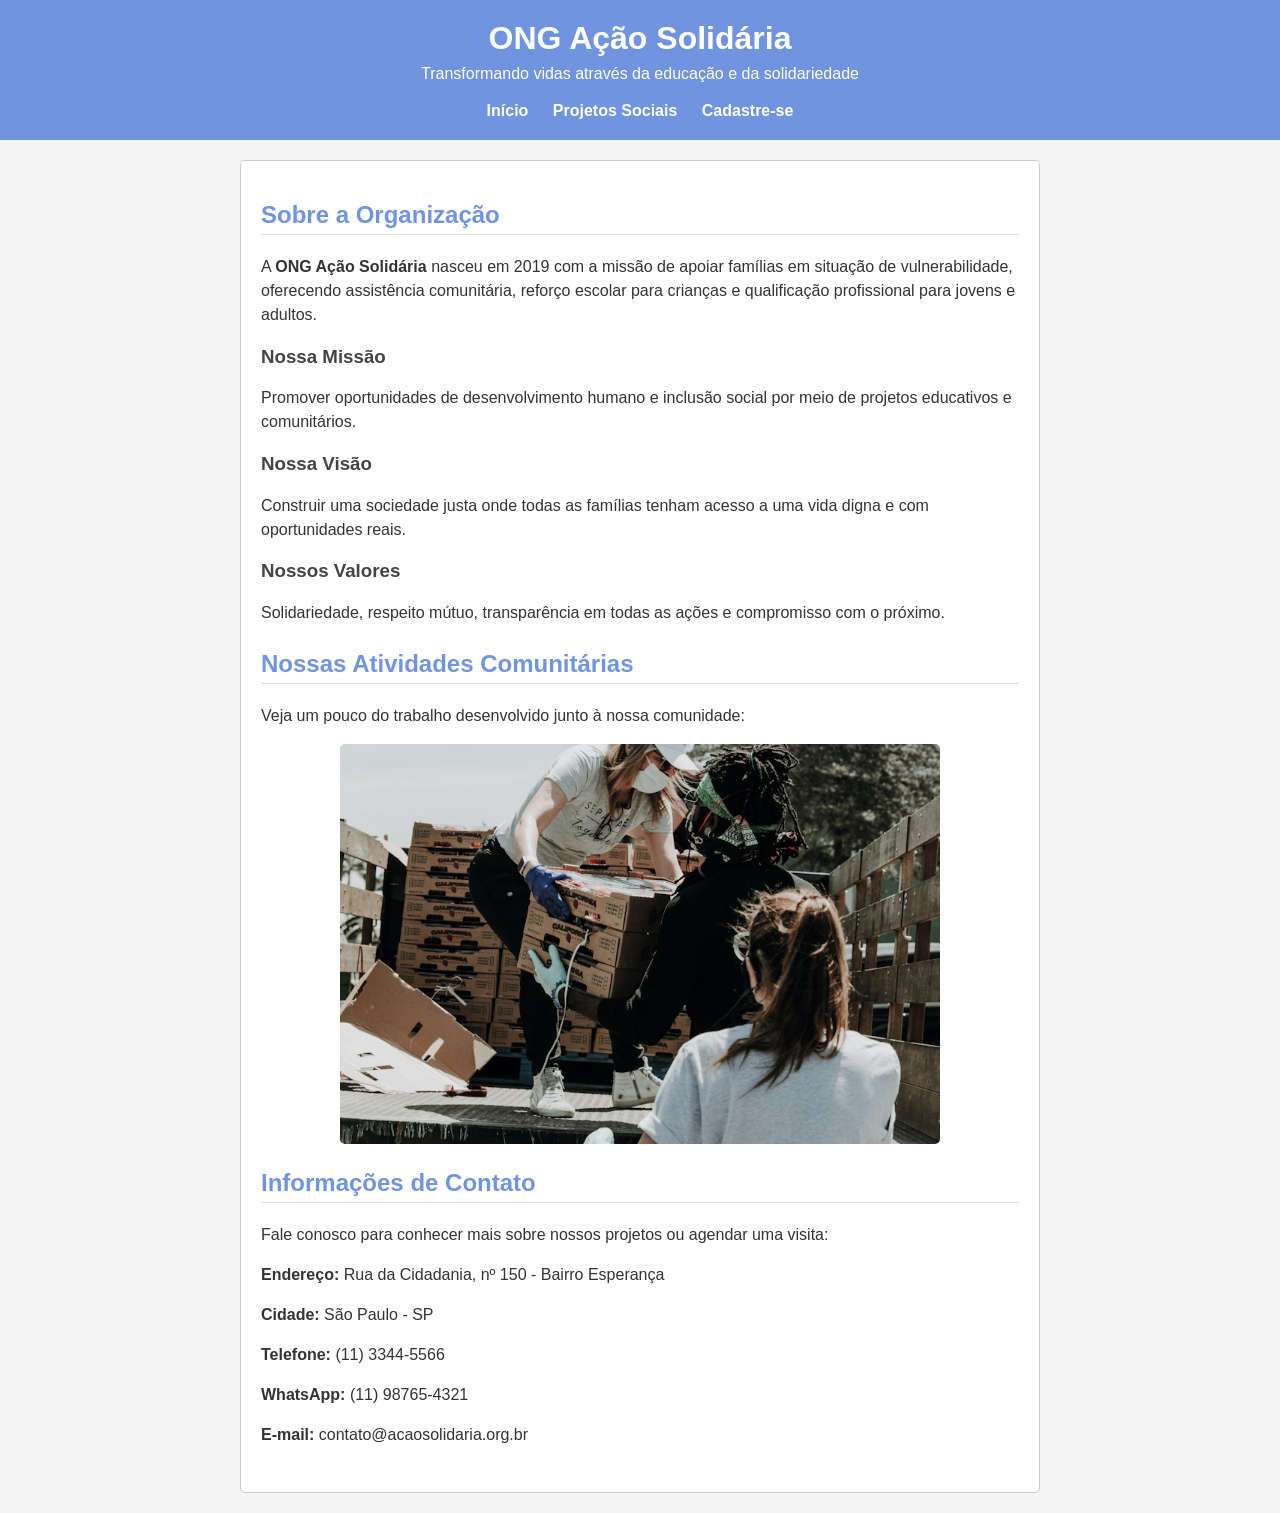
<file: index.html>
<!DOCTYPE html>
<html lang="pt-BR">
<head>
  <meta charset="UTF-8">
  <meta name="viewport" content="width=device-width, initial-scale=1.0">
  <title>ONG Ação Solidária - Início</title>
  <link rel="stylesheet" href="css/style.css">
</head>
<body>

  <header>
    <h1>ONG Ação Solidária</h1>
    <p>Transformando vidas através da educação e da solidariedade</p>
    <nav>
      <a href="index.html" class="ativo">Início</a>
      <a href="projetos.html">Projetos Sociais</a>
      <a href="cadastro.html">Cadastre-se</a>
    </nav>
  </header>

  <main>

    <section>
      <h2>Sobre a Organização</h2>
      <p>A <strong>ONG Ação Solidária</strong> nasceu em 2019 com a missão de apoiar famílias em situação de vulnerabilidade, oferecendo assistência comunitária, reforço escolar para crianças e qualificação profissional para jovens e adultos.</p>

      <h3>Nossa Missão</h3>
      <p>Promover oportunidades de desenvolvimento humano e inclusão social por meio de projetos educativos e comunitários.</p>

      <h3>Nossa Visão</h3>
      <p>Construir uma sociedade justa onde todas as famílias tenham acesso a uma vida digna e com oportunidades reais.</p>

      <h3>Nossos Valores</h3>
      <p>Solidariedade, respeito mútuo, transparência em todas as ações e compromisso com o próximo.</p>
    </section>

    <section>
      <h2>Nossas Atividades Comunitárias</h2>
      <p>Veja um pouco do trabalho desenvolvido junto à nossa comunidade:</p>
        <img src="imagens/carregar.jpg" alt="Voluntários da ONG organizando caixas com alimentos e materiais de apoio para distribuição comunitária.">
    </section>

    <section>
      <h2>Informações de Contato</h2>
      <p>Fale conosco para conhecer mais sobre nossos projetos ou agendar uma visita:</p>
      
      <address style="font-style: normal; line-height: 1.8;">
        <p><strong>Endereço:</strong> Rua da Cidadania, nº 150 - Bairro Esperança</p>
        <p><strong>Cidade:</strong> São Paulo - SP</p>
        <p><strong>Telefone:</strong> (11) 3344-5566</p>
        <p><strong>WhatsApp:</strong> (11) 98765-4321</p>
        <p><strong>E-mail:</strong> contato@acaosolidaria.org.br</p>
      </address>
    </section>

  </main>

  <script src="js/script.js"></script>
</body>
</html>
</file>
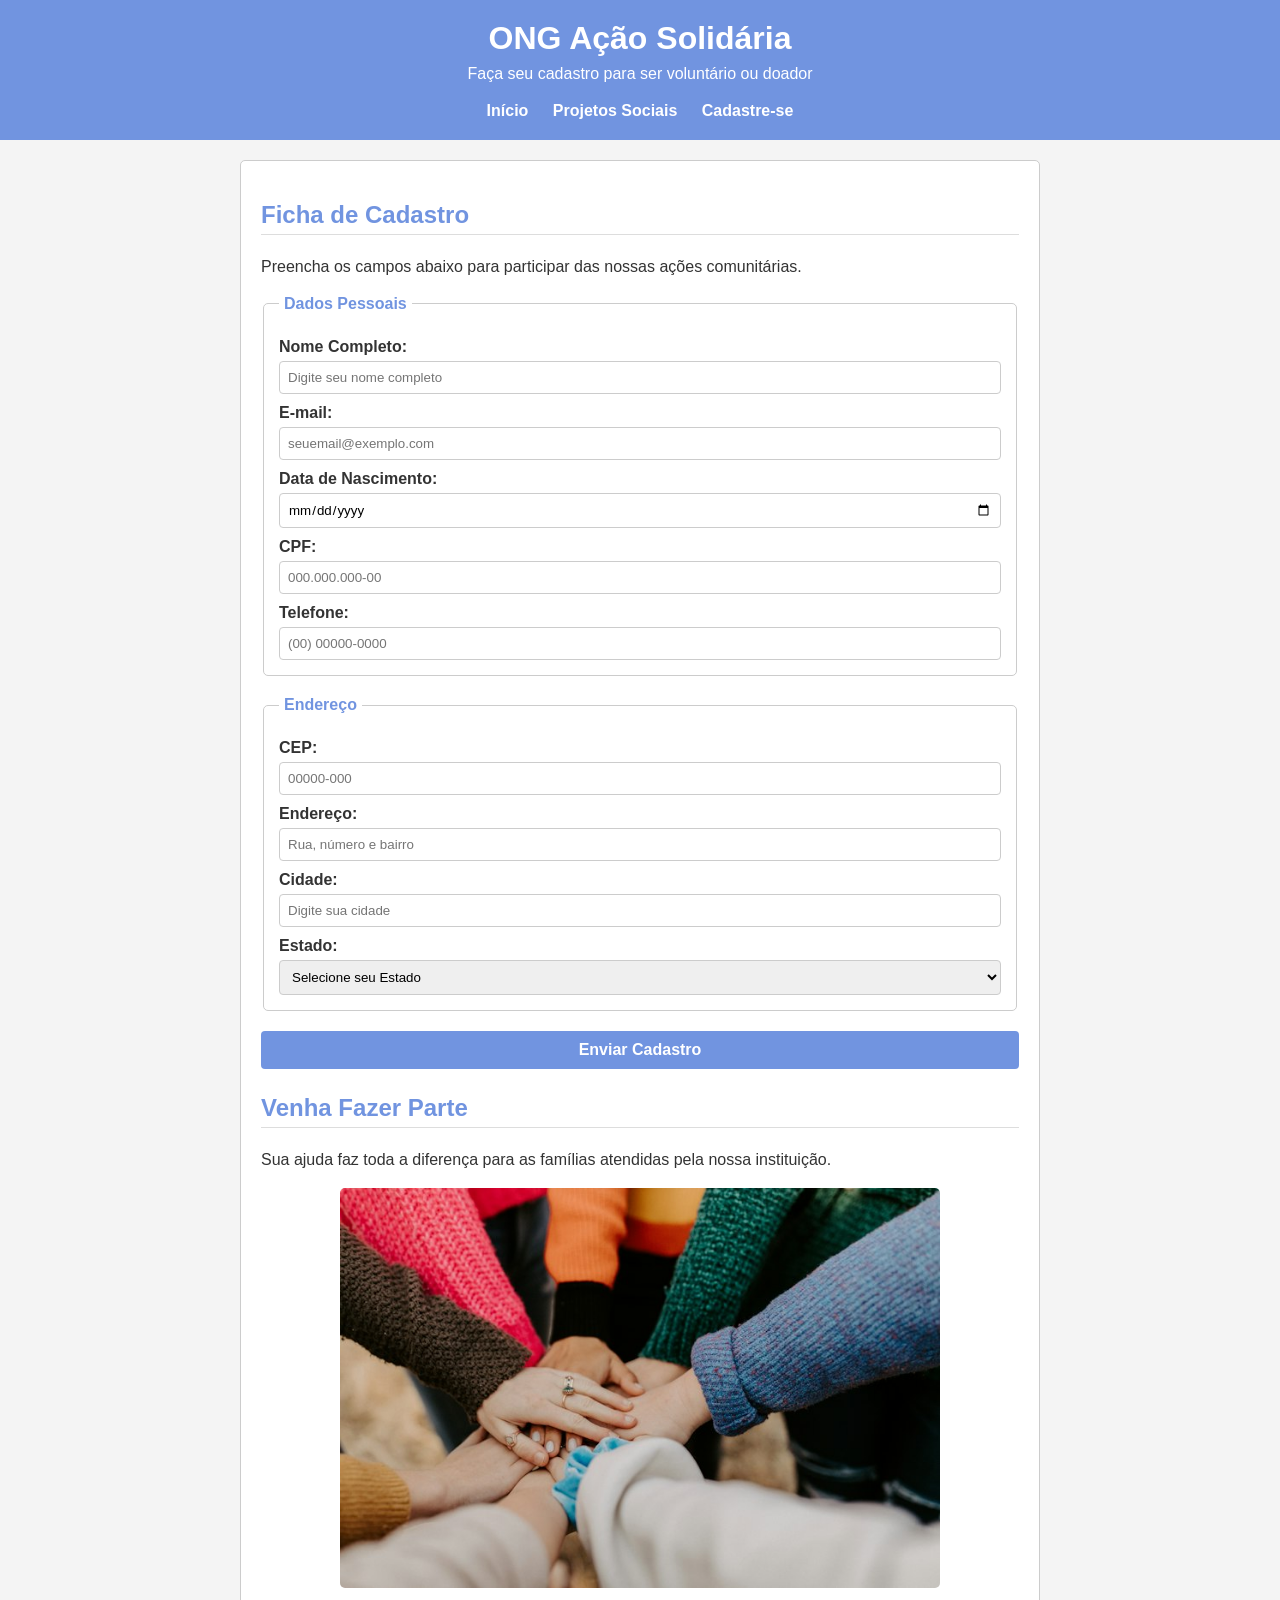
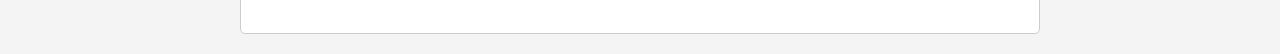
<file: cadastro.html>
<!DOCTYPE html>
<html lang="pt-BR">
<head>
  <meta charset="UTF-8">
  <meta name="viewport" content="width=device-width, initial-scale=1.0">
  <title>Cadastro - ONG Ação Solidária</title>
  <link rel="stylesheet" href="css/style.css">
</head>
<body>

  <header>
    <h1>ONG Ação Solidária</h1>
    <p>Faça seu cadastro para ser voluntário ou doador</p>
    <nav>
      <a href="index.html">Início</a>
      <a href="projetos.html">Projetos Sociais</a>
      <a href="cadastro.html">Cadastre-se</a>
    </nav>
  </header>

  <main>

    <section>
      <h2>Ficha de Cadastro</h2>
      <p>Preencha os campos abaixo para participar das nossas ações comunitárias.</p>

      <form onsubmit="enviarFormulario(); return false;">

        <fieldset>
          <legend>Dados Pessoais</legend>

          <label for="nome">Nome Completo:</label>
          <input type="text" id="nome" name="nome" placeholder="Digite seu nome completo" required>

          <label for="email">E-mail:</label>
          <input type="email" id="email" name="email" placeholder="seuemail@exemplo.com" required>

          <label for="nascimento">Data de Nascimento:</label>
          <input type="date" id="nascimento" name="nascimento" required>

          <label for="cpf">CPF:</label>
          <input type="text" id="cpf" name="cpf" placeholder="000.000.000-00" maxlength="14" onkeyup="mascaraCPF(this)" required>

          <label for="telefone">Telefone:</label>
          <input type="tel" id="telefone" name="telefone" placeholder="(00) 00000-0000" maxlength="15" onkeyup="mascaraTelefone(this)" required>
        </fieldset>

        <fieldset>
          <legend>Endereço</legend>

          <label for="cep">CEP:</label>
          <input type="text" id="cep" name="cep" placeholder="00000-000" maxlength="9" onkeyup="mascaraCEP(this)" required>

          <label for="endereco">Endereço:</label>
          <input type="text" id="endereco" name="endereco" placeholder="Rua, número e bairro" required>

          <label for="cidade">Cidade:</label>
          <input type="text" id="cidade" name="cidade" placeholder="Digite sua cidade" required>

          <label for="estado">Estado:</label>
          <select id="estado" name="estado" required>
            <option value="">Selecione seu Estado</option>
            <option value="AC">Acre</option>
            <option value="AL">Alagoas</option>
            <option value="AP">Amapá</option>
            <option value="AM">Amazonas</option>
            <option value="BA">Bahia</option>
            <option value="CE">Ceará</option>
            <option value="DF">Distrito Federal</option>
            <option value="ES">Espírito Santo</option>
            <option value="GO">Goiás</option>
            <option value="MA">Maranhão</option>
            <option value="MT">Mato Grosso</option>
            <option value="MS">Mato Grosso do Sul</option>
            <option value="MG">Minas Gerais</option>
            <option value="PA">Pará</option>
            <option value="PB">Paraíba</option>
            <option value="PR">Paraná</option>
            <option value="PE">Pernambuco</option>
            <option value="PI">Piauí</option>
            <option value="RJ">Rio de Janeiro</option>
            <option value="RN">Rio Grande do Norte</option>
            <option value="RS">Rio Grande do Sul</option>
            <option value="RO">Rondônia</option>
            <option value="RR">Roraima</option>
            <option value="SC">Santa Catarina</option>
            <option value="SP">São Paulo</option>
            <option value="SE">Sergipe</option>
            <option value="TO">Tocantins</option>
          </select>
        </fieldset>

        <button type="submit">Enviar Cadastro</button>

      </form>
    </section>

    <section>
      <h2>Venha Fazer Parte</h2>
      <p>Sua ajuda faz toda a diferença para as famílias atendidas pela nossa instituição.</p>
        <img src="imagens/voluntarios.jpg" alt="Mãos unidas simbolizando voluntariado e solidariedade">
    </section>

  </main>

  <script src="js/script.js"></script>
</body>
</html>
</file>
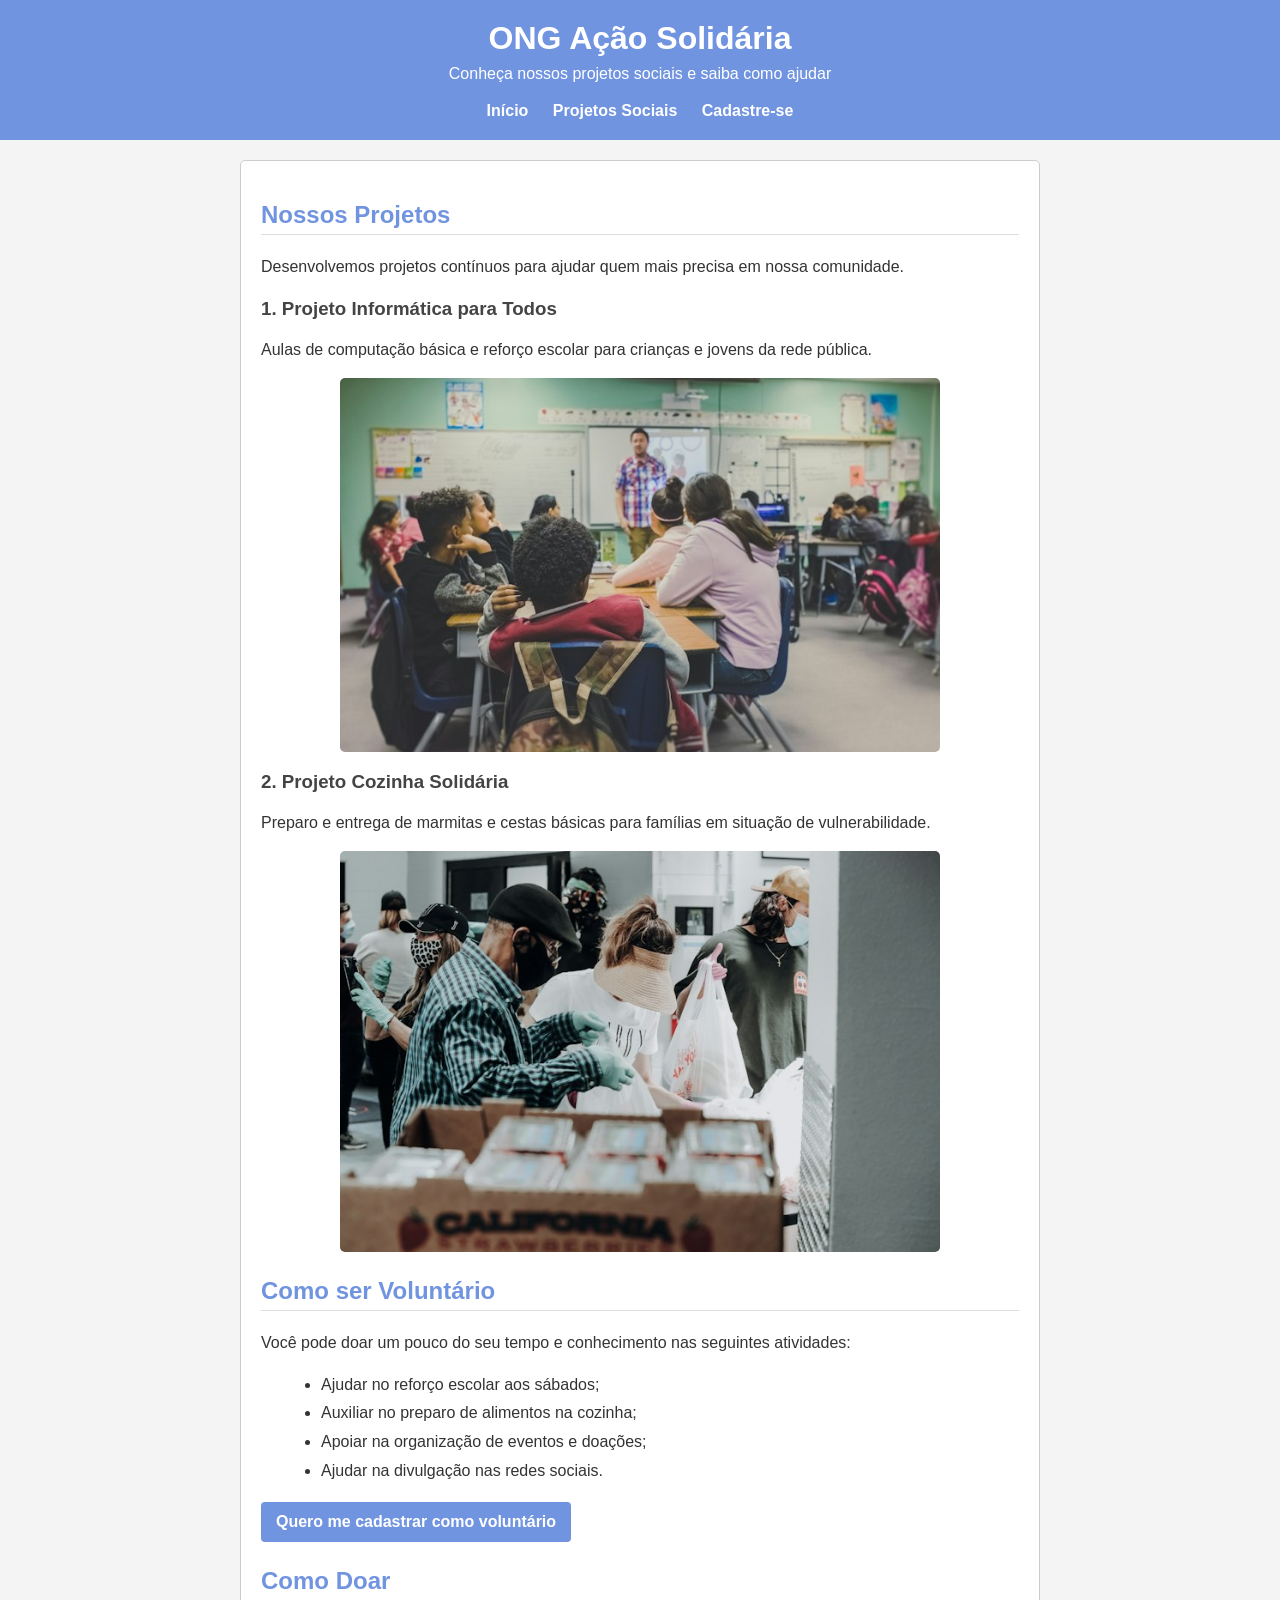
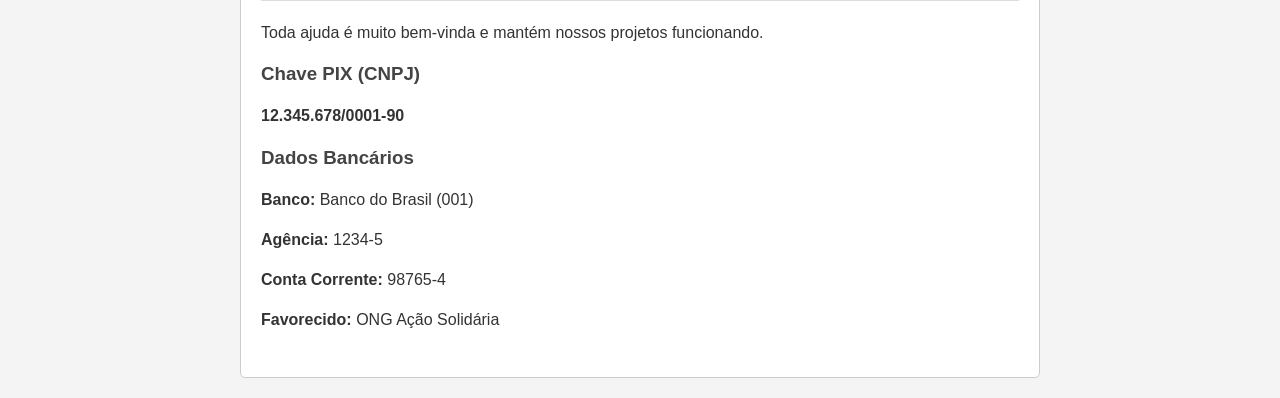
<file: projetos.html>
<!DOCTYPE html>
<html lang="pt-BR">
<head>
  <meta charset="UTF-8">
  <meta name="viewport" content="width=device-width, initial-scale=1.0">
  <title>Projetos Sociais - ONG Ação Solidária</title>
  <link rel="stylesheet" href="css/style.css">
</head>
<body>

  <header>
    <h1>ONG Ação Solidária</h1>
    <p>Conheça nossos projetos sociais e saiba como ajudar</p>
    <nav>
      <a href="index.html">Início</a>
      <a href="projetos.html" class="ativo">Projetos Sociais</a>
      <a href="cadastro.html">Cadastre-se</a>
    </nav>
  </header>

  <main>

    <section>
      <h2>Nossos Projetos</h2>
      <p>Desenvolvemos projetos contínuos para ajudar quem mais precisa em nossa comunidade.</p>

      <h3>1. Projeto Informática para Todos</h3>
      <p>Aulas de computação básica e reforço escolar para crianças e jovens da rede pública.</p>
        <img src="imagens/salaaula.jpg" alt="Crianças em aula de informática comunitária">

      <h3>2. Projeto Cozinha Solidária</h3>
      <p>Preparo e entrega de marmitas e cestas básicas para famílias em situação de vulnerabilidade.</p>
        <img src="imagens/preparacao.jpg" alt="Refeições preparadas na cozinha solidária">
    </section>

    <section>
      <h2>Como ser Voluntário</h2>
      <p>Você pode doar um pouco do seu tempo e conhecimento nas seguintes atividades:</p>
      <ul>
        <li>Ajudar no reforço escolar aos sábados;</li>
        <li>Auxiliar no preparo de alimentos na cozinha;</li>
        <li>Apoiar na organização de eventos e doações;</li>
        <li>Ajudar na divulgação nas redes sociais.</li>
      </ul>
      <p>
        <a href="cadastro.html" class="link-botao">Quero me cadastrar como voluntário</a>
      </p>
    </section>

    <section>
      <h2>Como Doar</h2>
      <p>Toda ajuda é muito bem-vinda e mantém nossos projetos funcionando.</p>

      <h3>Chave PIX (CNPJ)</h3>
      <p><strong>12.345.678/0001-90</strong></p>

      <h3>Dados Bancários</h3>
      <p><strong>Banco:</strong> Banco do Brasil (001)</p>
      <p><strong>Agência:</strong> 1234-5</p>
      <p><strong>Conta Corrente:</strong> 98765-4</p>
      <p><strong>Favorecido:</strong> ONG Ação Solidária</p>
    </section>

  </main>

  <script src="js/script.js"></script>
</body>
</html>
</file>
<file: css/style.css>
* {
  box-sizing: border-box;
  font-family: Arial, sans-serif;
}

body {
  margin: 0;
  padding: 0;
  background-color: #f4f4f4;
  color: #333333;
}

header {
  background-color: #7194e0;
  color: #ffffff;
  text-align: center;
  padding: 20px;
}

header h1 {
  margin: 0;
}

header p {
  margin-top: 5px;
}

nav {
  margin-top: 15px;
}

nav a {
  color: #ffffff;
  text-decoration: none;
  margin: 0 10px;
  font-weight: bold;
}

nav a:hover {
  text-decoration: underline;
}

main {
  width: 90%;
  max-width: 800px;
  margin: 20px auto;
  background-color: #ffffff;
  padding: 20px;
  border-radius: 5px;
  border: 1px solid #cccccc;
}

section {
  margin-bottom: 25px;
}

h2 {
  color: #7194e0;
  border-bottom: 1px solid #dddddd;
  padding-bottom: 5px;
}

h3 {
  color: #444444;
}

p {
  line-height: 1.5;
}

img {
  width: 100%;
  max-width: 600px;
  display: block;
  margin: 10px auto;
  border-radius: 5px;
}

figcaption {
  text-align: center;
  font-size: 14px;
  color: #666666;
}

ul {
  margin-left: 20px;
  line-height: 1.8;
}

fieldset {
  border: 1px solid #cccccc;
  border-radius: 5px;
  padding: 15px;
  margin-bottom: 20px;
}

legend {
  font-weight: bold;
  color: #7194e0;
  padding: 0 5px;
}

label {
  display: block;
  margin-top: 10px;
  font-weight: bold;
}

input, select {
  width: 100%;
  padding: 8px;
  margin-top: 5px;
  border: 1px solid #cccccc;
  border-radius: 4px;
}

button {
  background-color: #7194e0;
  color: #ffffff;
  border: none;
  padding: 10px 20px;
  font-size: 16px;
  font-weight: bold;
  border-radius: 4px;
  cursor: pointer;
  width: 100%;
}

button:hover {
  background-color: #5578c2;
}

.link-botao {
  display: inline-block;
  background-color: #7194e0;
  color: #ffffff;
  padding: 8px 15px;
  text-decoration: none;
  border-radius: 4px;
  font-weight: bold;
}

.link-botao:hover {
  background-color: #5578c2;
}
</file>
